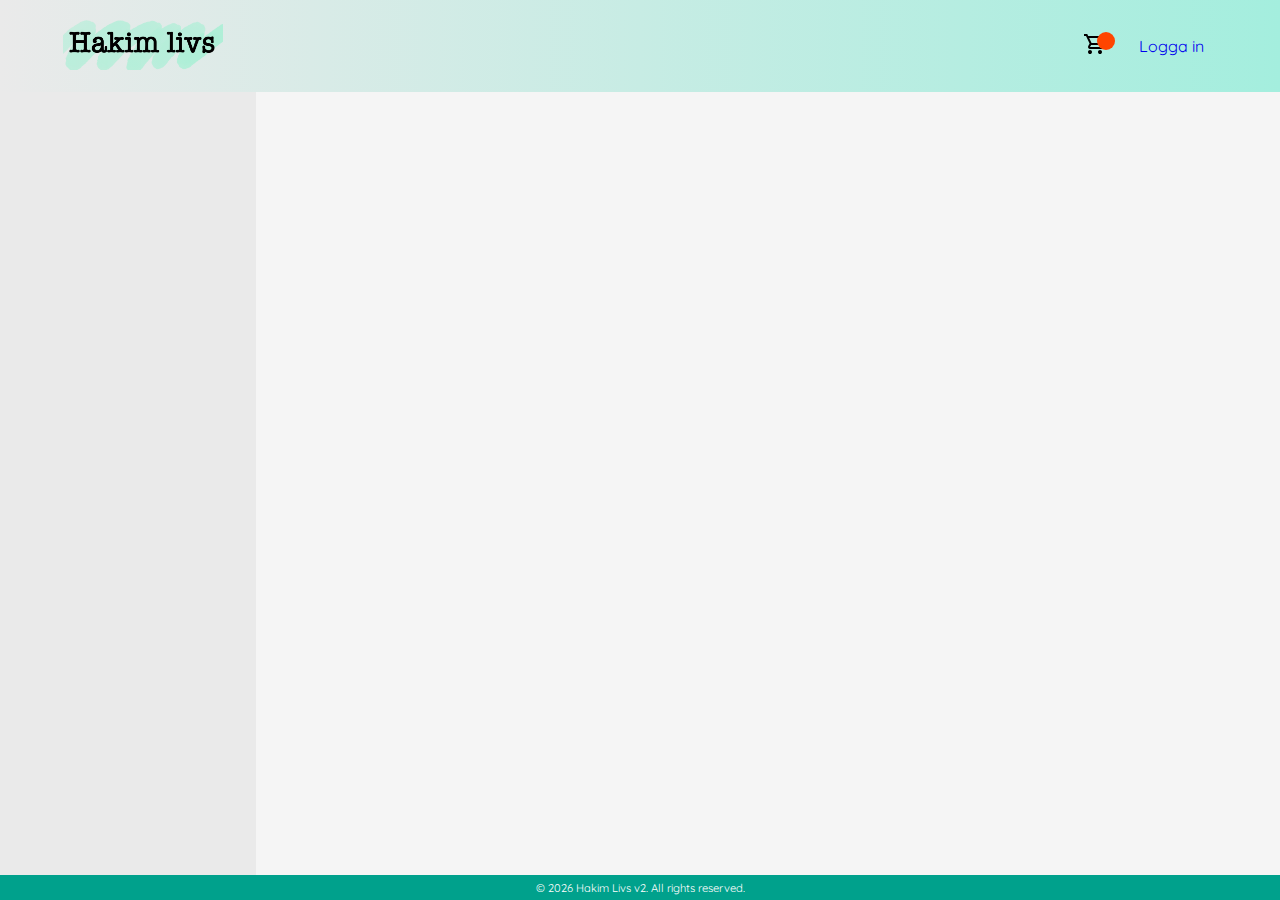
<file: index.html>
<!DOCTYPE html>
<html lang="en">
  <head>
    <meta charset="UTF-8" />
    <meta name="viewport" content="width=device-width, initial-scale=1.0" />
    <title>Produktlista | Hakim Livs</title>
    <link rel="stylesheet" href="/style/style.css" />
    <link rel="stylesheet" href="/style/products.css" />

    <!-- PAGE-SPECIFIC JAVASCRIPT -->
    <script type="module" defer src="./src/scripts/products.js"></script>
    <script defer src="./src/fun/easterEggClick.js"></script>
  </head>

  <body>
    <header class="site-header">
      <!-- rendered by js. see components/header.html -->
    </header>

    <main>
      <!-- MAIN CONTENT -->
       <div class="container">
        <div id="main-container" class="products-page-container">
          <div id="products-page-main">
            <!-- Category filters -->
            <div id="category-buttons"></div>
            <div id="products"></div>
          </div>
          <!-- <button id="sortBtn">Sort alphabetically</button> -->
        </div>
      </div>
    </main>

    <footer></footer>
  </body>
</html>
</file>
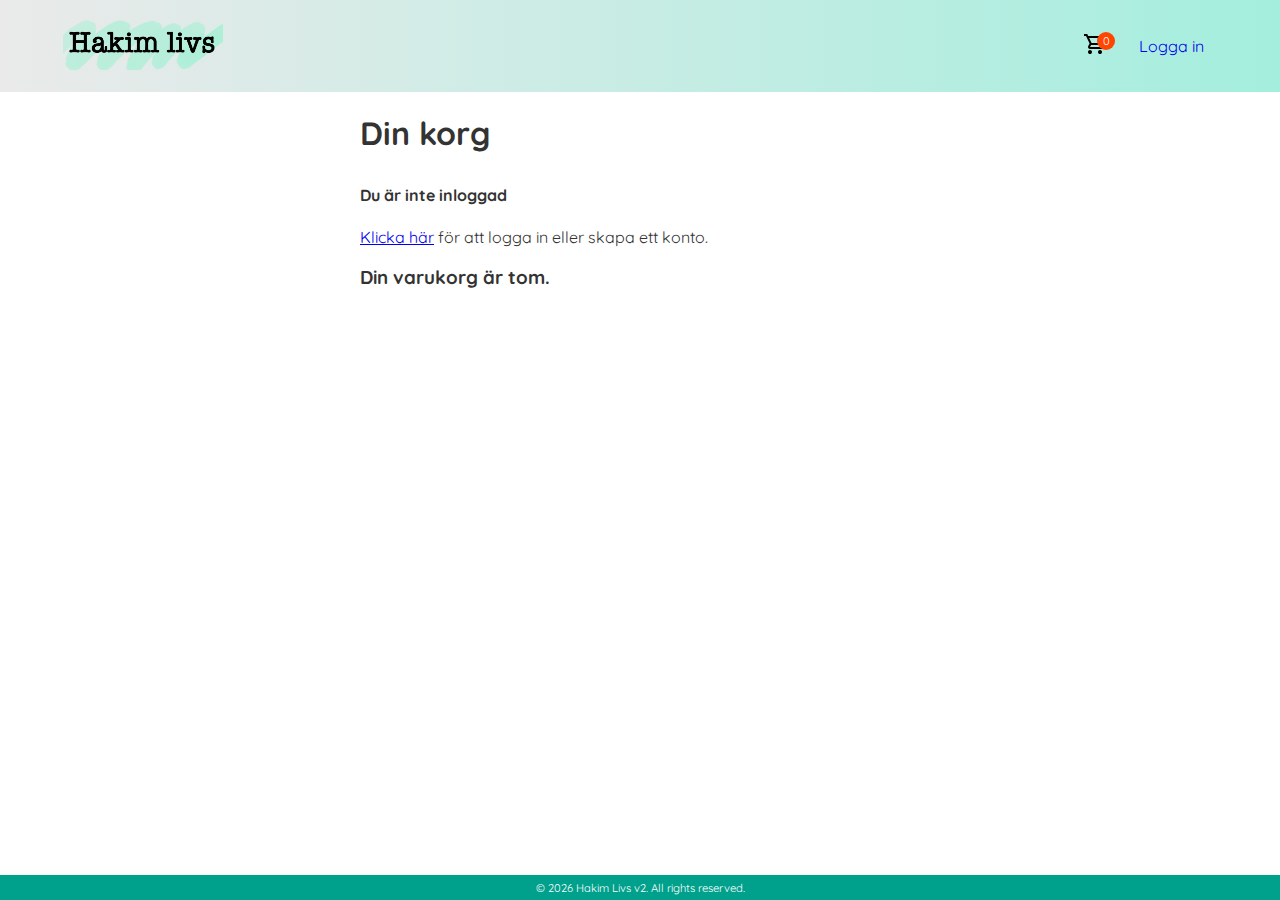
<file: cart.html>
<!DOCTYPE html>
<html lang="en">
  <head>
    <meta charset="UTF-8" />
    <meta name="viewport" content="width=device-width, initial-scale=1.0" />
    <title>Hakim Livs</title>
    <link rel="stylesheet" href="/style/style.css" />
    <link rel="stylesheet" href="/style/cart.css">

    <script type="module" defer src="./src/scripts/cart.js"></script>
  </head>
  <body>

    <!-- HEADER -->
    <header class="site-header"></header>


    <!-- MAIN CONTENT -->
    <main class="main-content-cart">
      <h1>Din korg</h1>
      <p id="welcomeMessage"></p>
      <div id="loggedOut"></div>
      <div class="cart-table-container">
        <!-- Rendered in cartFunctions.js via cart.js -->
      </div>
    </main>

    <!-- FOOTER -->
    <footer class="site-footer"></footer>


  </body>
</html>
</file>
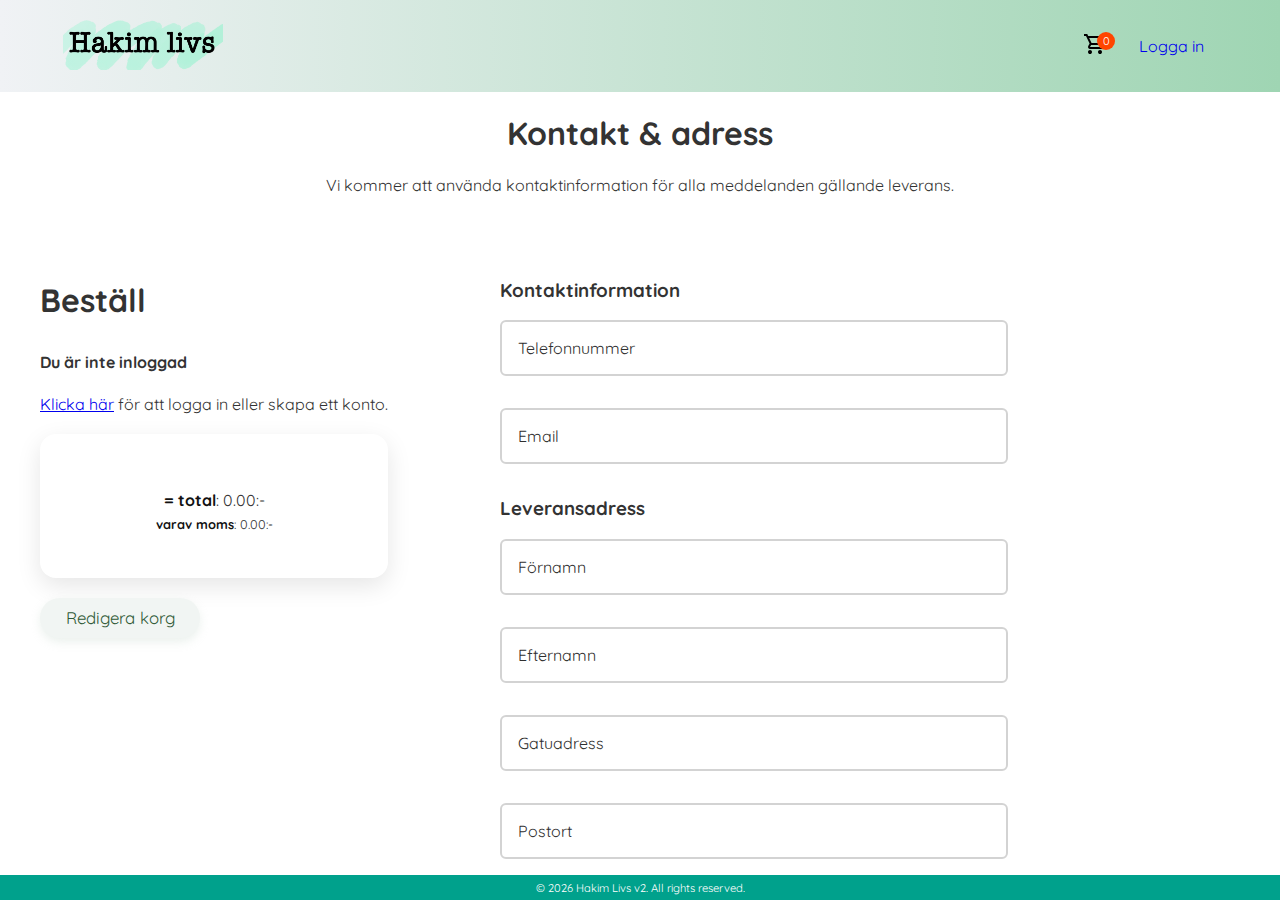
<file: checkout.html>
<!DOCTYPE html>
<html lang="en">
  <head>
    <meta charset="UTF-8" />
    <meta name="viewport" content="width=device-width, initial-scale=1.0" />
    <title>Hakim Livs</title>
    <link rel="stylesheet" href="/style/style.css" />
    <link rel="stylesheet" href="/style/checkout.css" />

    <script type="module" defer src="./src/scripts/checkout.js"></script>
  </head>
  <body>
    <header class="site-header">
      <!-- rendered by js. see components/header.html -->
    </header>

    <!-- MAIN CONTENT -->
    <main class="main-content">
      <div style="display: flex; flex-direction: column">
        <h1 style="text-align: center">Kontakt & adress</h1>
        <p style="text-align: center">
          Vi kommer att använda kontaktinformation för alla meddelanden gällande
          leverans.
        </p>
        <div class="order-container">
          <div class="order-information">
            <h1>Beställ</h1>
            <p id="welcomeMessage"></p>
            <div id="loggedOut"></div>

            <!-- ATTN developers: Press CTRL+m in your browser to autofill the form data with test data -->

            <div class="mini-cart-container"></div>
            <a href="/cart.html" class="btn-secondary">Redigera korg</a>
          </div>

          <form style="margin-top: 2rem">
            <h3>Kontaktinformation</h3>
            <div class="input-wrapper">
              <input
                id="phoneNumber"
                maxlength="100"
                minlength="4"
                type="text"
                name="phoneNumber"
                required
                placeholder=" "
              />
              <label for="phoneNumber">Telefonnummer</label>
            </div>

            <div class="input-wrapper">
              <input
                id="email"
                maxlength="100"
                minlength="4"
                type="text"
                name="email"
                required
                placeholder=" "
              />
              <label for="email">Email</label>
            </div>

            <h3>Leveransadress</h3>
            <div class="input-wrapper">
              <input
                id="firstName"
                maxlength="100"
                minlength="1"
                type="text"
                name="firstName"
                required
                placeholder=" "
              />
              <label for="firstName">Förnamn</label>
            </div>
            <div class="input-wrapper">
              <input
                id="lastName"
                maxlength="100"
                minlength="1"
                type="text"
                name="lastName"
                required
                placeholder=" "
              />
              <label for="lastName">Efternamn</label>
            </div>

            <div class="input-wrapper">
              <input
                id="streetAddress"
                maxlength="100"
                minlength="3"
                type="text"
                name="streetAddress"
                required
                placeholder=" "
              />
              <label for="streetAddress">Gatuadress</label>
            </div>
            <div class="input-wrapper">
              <input
                id="city"
                maxlength="100"
                minlength="1"
                type="text"
                name="city"
                required
                placeholder=" "
              />
              <label for="city">Postort</label>
            </div>
            <div class="input-wrapper">
              <input
                id="postcode"
                maxlength="5"
                minlength="5"
                type="text"
                name="postcode"
                required
                placeholder=" "
              />
              <label for="postcode">Postnummer</label>
            </div>

            <button id="order-button">Beställ</button>
            <span class="form-error"></span>
          </form>
        </div>

        <!-- <br /><br /> -->
      </div>
    </main>
    <!-- Order confirmation modal -->
    <div id="orderConfirmationModal" class="modal">
      <div class="modal-content">
        <span class="close-button" id="closeModal">&times;</span>
        <h2>Tack för ditt köp!</h2>
        <p>Ordernummer: <span id="orderNumber"></span></p>
        <p>Ordern har skickats till <span id="userEmail"></span></p>
        <button id="goToIndex">Gå till startsidan</button>
      </div>
    </div>

    <!-- FOOTER -->
    <footer class="site-footer"></footer>
  </body>
</html>
</file>
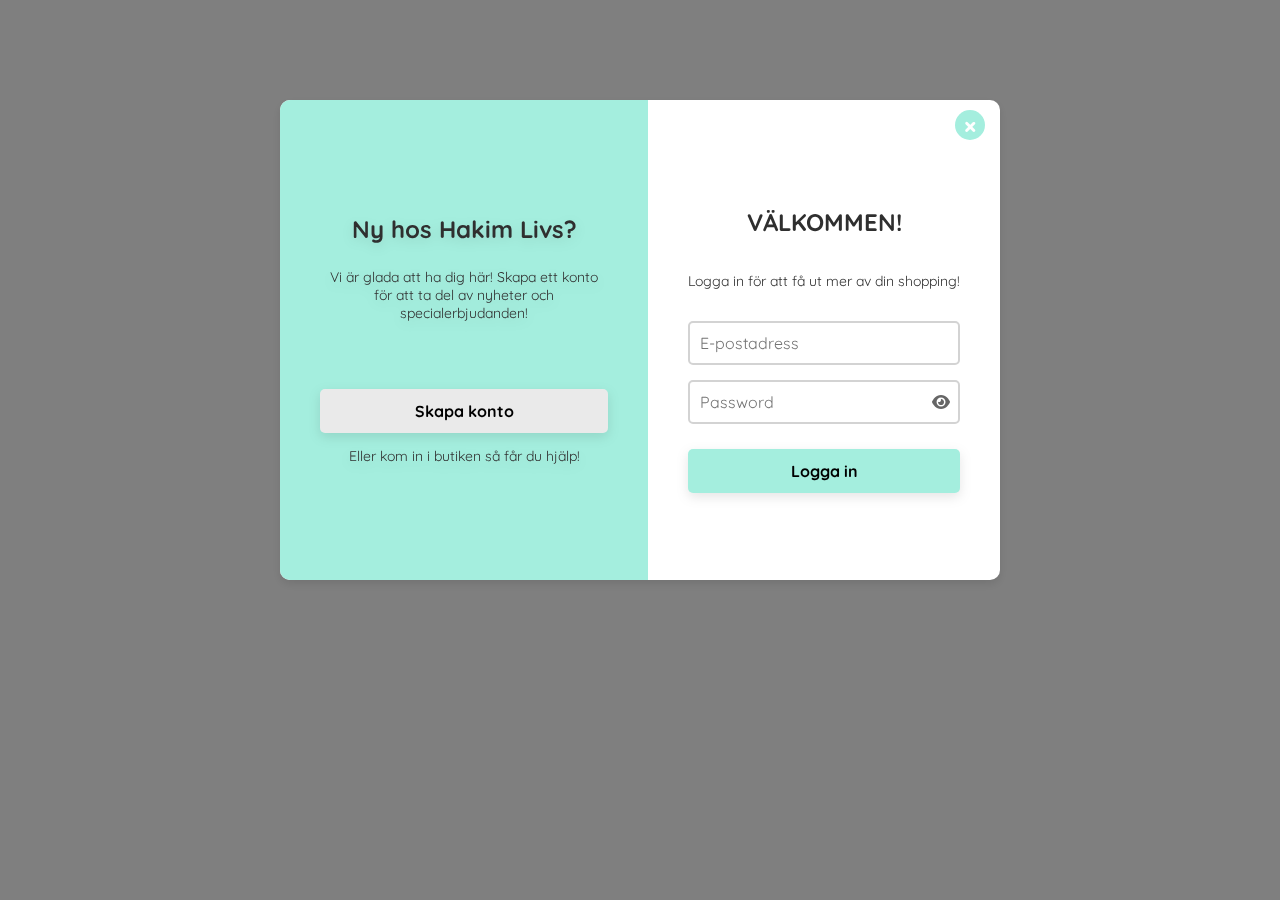
<file: login.html>
<!DOCTYPE html>
<html lang="en">
  <head>
    <meta charset="UTF-8" />
    <meta name="viewport" content="width=device-width, initial-scale=1.0" />
    <title>Login - Hakim Livs</title>
    <link
      rel="stylesheet"
      href="https://cdnjs.cloudflare.com/ajax/libs/font-awesome/6.0.0-beta3/css/all.min.css"
    />
    <link rel="stylesheet" href="/style/login.css" />
    <link rel="stylesheet" href="style//style.css" />
  </head>
  <body>
    <!-- Login Popup Form -->
    <div id="loginPopup" class="login-popup">
      <div class="modal-content">
        <div class="greetings-content">
          <h2>Ny hos Hakim Livs?</h2>
          <p>
            Vi är glada att ha dig här! Skapa ett konto för att ta del av nyheter och specialerbjudanden!
          </p>
          <!-- <div class="separator"></div> -->
          
          <button id="createAccountBtn">Skapa konto</button>
          <p>Eller kom in i butiken så får du hjälp!</p>
        </div>
        <div id="loginFormWrapper">
          <span class="close">&times;</span>
          <h2>VÄLKOMMEN!</h2>
          <p>Logga in för att få ut mer av din shopping!</p>
          <form id="loginForm">
            <div class="input-container">
              <input
                type="email"
                maxlength="100"
                id="username"
                placeholder="E-postadress"
                required
              />
            </div>
            <div class="password-container">
              <input
                type="password"
                maxlength="100"
                id="password"
                placeholder="Password"
                required
              />
              <i class="fas fa-eye" id="togglePassword"></i>
            </div>
            <button type="submit" id="loginBtn">Logga in</button>
            <div class="error-message"></div>
          </form>

          <!-- <div class="separator"></div> -->

          <!-- <div>Ny hos Hakim Livs?</div> -->
          <!-- <button id="createAccountBtn">Skapa konto</button> -->
        </div>
        <!--end of login form wrapper-->

        <!-- Registration Popup Form (Moved Outside) -->
        <div id="registerFormWrapper" style="display: none">
          <span class="close">&times;</span>
          <h2>SKAPA KONTO</h2>
          <p>Fyll i din information nedan för att skapa ett konto.</p>
          <form id="registerForm">
            <div class="input-container">
              <input
                type="text"
                maxlength="100"
                id="registerFirstName"
                placeholder="Förnamn"
                required
              />
            </div>
            <div class="input-container">
              <input
                type="text"
                maxlength="100"
                id="registerLastName"
                placeholder="Efternamn"
                required
              />
            </div>
            <div class="input-container">
              <input
                type="email"
                maxlength="100"
                id="registerEmail"
                placeholder="E-postadress"
                required
              />
            </div>
            <div class="password-container">
              <input
                type="password"
                maxlength="100"
                minlength="8"
                id="registerPassword"
                placeholder="Lösenord"
                required
              />
              <i class="fas fa-eye" id="toggleRegisterPassword"></i>
            </div>
            <div class="password-container">
              <input
                type="password"
                maxlength="100"
                minlength="8"
                id="confirmPassword"
                placeholder="Bekräfta lösenord"
                required
              />
              <i class="fas fa-eye" id="toggleConfirmPassword"></i>
            </div>
            <button type="submit" id="registerBtn">Skapa kontot!</button>
          </form>
          <p><a href="#" id="backToLogin">Tillbaka till inloggning</a></p>
        </div>
        <!--end of register form wrapper-->
      </div>
      <!--end of modal content-->
    </div>
    <!--end of login popup-->
    <!-- PAGE-SPECIFIC JAVASCRIPT -->
    <script type="module" src="./src/scripts/login.js"></script>
  </body>
</html>
</file>
<file: style/style.css>
@import url("https://fonts.googleapis.com/css2?family=Quicksand:wght@300..700&display=swap");

:root {
  color: #333;
  background-color: #fff;

  --dark-green: #00a18c;
  --lite-green: #a4eede;
  --lite-gray: #eaeaea;
  --lite-grey: var(--lite-gray);
}

body,
button,
input,
textarea,
select,
option {
  font-family: Quicksand, Arial, sans-serif;
}

html,
body {
  max-width: 100dvw;
  overflow-x: hidden;
}

body {
  margin: 0;
  min-width: 320px;
  height: 100dvh;

  /* So the footer is always at the bottom */
  display: flex;
  flex-direction: column;
  & > main {
    width: 100%;
    flex-grow: 1;
    overflow-y: auto;
  }
}
.container {
  max-width: 1300px;
  margin: 0 auto;
  width: 100%;
  padding: 0px;
  height: 100%;
}

/* Header */
.site-header {
  background-image: linear-gradient(90deg, var(--lite-gray), var(--lite-green));
  padding: 1rem;
}

.site-header nav {
  display: flex;
  justify-content: space-between;
  align-items: center;
}
.logo {
  max-width: 160px;
  max-height: 200px;
  margin-left: 0.6rem;
}
.logo-container {
  display: flex;
  justify-content: center;
  align-items: center;
  margin-left: 37px;
}
.version {
  margin-left: 7%;
}

.nav-links {
  display: flex;
  gap: 2rem;
  list-style: none;
  padding: 0;
  align-items: center;
  margin-right: 60px;
}

.nav-links a {
  text-decoration: none;
}

.cart-link {
  position: relative;
}

.cart-link span {
  position: absolute;
  top: -8px;
  right: -8px;

  display: inline-block;
  background-color: orangered;
  color: white;
  width: 18px;
  height: 18px;
  font-size: 0.7rem;
  display: flex;
  justify-content: center;
  align-items: center;
  border-radius: 100%;
}
main{
  flex-grow: 1;
}

/* Main Content */
.main-content {
  /* padding: 2rem; */
  max-width: 80rem;
  margin: auto;
}

/* Login */
.login-form {
  display: flex;
  flex-direction: column;
  gap: 1rem;
}

.form-group {
  display: flex;
  flex-direction: column;
}

.form-group input {
  padding: 0.5rem;
  border: 1px solid #ddd;
}

/* Footer */
.site-footer {
  background: var(--dark-green);
  color: white;
  padding: 0.33rem;
  text-align: center;
}

.footer-links {
  display: flex;
  gap: 1rem;
  justify-content: center;
}

.footer-links a {
  text-decoration: none;
  color: black;
}

#welcomeMessage {
  font-size: 1.2rem;
  font-style: italic;
  color: rgb(187, 4, 4);
  font-weight: 700;

  margin-top: 2rem;
}

.limited-width {
  width: 1200px;
  margin: auto;
  max-width: 100%;
}

.dropdown-container {
  position: relative;
  min-width: 140px;
}

.dropdown-menu {
  position: absolute;
  flex-direction: column;
  display: flex;
  justify-content: center;
  transform: scaleY(0);
  transform-origin: top;
  transition: 125ms;
  width: 100%;
  z-index: 1000;

  & > * {
    border: 0;
    background: none;
    font-size: 1rem;
    text-align: center;
    display: block;
    padding: 1rem;
    background-color: rgb(56, 56, 56);
    color: white !important;
    cursor: pointer;

    &:hover {
      background-color: rgb(80, 80, 80);
    }
  }
}

.dropdown-trigger {
  background-color: rgba(0, 0, 0, 0.4);
  color: white;
  text-align: center;
  padding: 0.5rem;
  user-select: none;
  cursor: pointer;
}

.dropdown-container:hover .dropdown-menu {
  transform: scaleY(1);
}

footer p {
  margin: 0;
  font-size: 0.7rem;
}

.notification {
  position: fixed;
  top: 1rem;
  left: 50%;
  transform: translateX(-50%);
  background-color: rgb(187, 51, 41);
  color: white;
  font-weight: bold;
  padding: .25rem;
  border-radius: 10px;
  box-shadow: 5px 5px 5px rgba(0, 0, 0, 0.2);
  z-index: 20000;
  animation: notification 4.2s;
  user-select: none;
  pointer-events: none;
}

@keyframes notification {
  0% {
    transform: scale(0);
  }

  5% {
    transform: scale(1);
  }

  95% {
    transform: scale(1);
  }

  100% {
    transform: scale(0);
  }
}

@keyframes egg-bloop {
  0% {
    transform: scale(0) rotate(90deg);
  }

  50% {
    transform: scale(1) rotate(0deg);
  }

  100% {
    transform: scale(0) rotate(-90deg);
  }
}

.egg {
  animation-name: egg-bloop;
  animation-duration: 1s;
}
</file>
<file: style/products.css>
#main-container,
#products-page-main {
  height: 100%;
  overflow-y: hidden;
  overflow-x: hidden;
  background-color: #f5f5f5;
}

.product-card img {
  max-width: 160px;
  max-height: 200px;
  min-width: 160px;
}

#products-page-main {
  display: grid;
  grid-template-columns: 1fr 4fr;
}

#category-buttons {
  height: 100%;
  overflow-y: auto;
  background-color: var(--lite-gray);

  display: flex;
  flex-direction: column;

  & button {
    border: 0;
    padding: 1rem;
    cursor: pointer;
    text-align: right;
    display: flex;
    align-items: center;
    justify-content: flex-end;
    gap: 1rem;

    & img {
      display: none;
    }

    &:not(.selected):hover {
      background-color: rgba(0, 0, 0, 0.05);
    }

    &.selected {
      font-weight: bold;
      background-color: var(--dark-green);
      color: white;

      & img {
        display: block;
      }
    }
  }
}

#products {
  height: calc(100% - 3rem);
  overflow-y: auto;
  padding: 1rem 0.5rem;
  position: relative;
}

.laddar-produkter {
  position: absolute;
  left: 50%;
  top: 50%;
  translate: -50% -50%;
  text-align: center;
  font-size: 2rem;

  & .big {
    font-size: 5rem;
  }
}

/* Products */
#products {
  display: grid;
  align-content: flex-start;
  width: 100%;
  overflow-y: auto;
  grid-template-columns: repeat(4, 1fr);
  max-width: calc(220px * 4 + 3rem);
  margin: 0 auto;
  gap: 1rem;
}

.product-card {
  border: 2px solid #ddd;
  border-radius: 1rem;
  padding: 1rem;
  text-align: center;
  box-shadow: 5px 5px 5px rgba(0, 0, 0, 0.05);
  display: flex;
  flex-direction: column;
  justify-content: center;
  align-items: center;
  max-width: 180px;
  min-width: 180px;
  background-color: white;
  
  /* max-height: 400px; */

  & h3,
  h4,
  p {
    margin: 0.25rem;
  }

  &.sold-out {
    filter: grayscale(1);
    opacity: 0.75;
    border-style: dashed;
    border-width: 2px;
  }
}

.spacer {
  flex-grow: 1;
}

.product-card button {
  background: lightgray;
  border: none;
  padding: 0.5rem 1rem;
  cursor: pointer;

  &:hover {
    background: #b1b1b1;
  }

  &:active {
    background: #8b8b8b;
  }
}

.product-card-controls {
  display: flex;
  align-items: center;
  justify-content: center;
  gap: 1rem;

  & button {
    width: 40px;
    height: 40px;
    display: flex;
    border-radius: 50%;
    align-items: center;
    justify-content: center;
  }
}

.moms {
	font-size: 0.7rem;
	font-style: italic;
}

#pagination {
	display: grid;
	grid-template-columns: 1fr 1fr 1fr;
	align-items: center;
	gap: 1rem;
	user-select: none;
  display: flex;
  justify-content: center;
  grid-column: 1 / -1;
  gap: 10px;
  

	& > * {
		display: flex;
		justify-content: center;
	}

	& button {
		background-color: var(--dark-green);
		padding: .25rem;
		border-radius: 5px;

		&:hover {
			background-color: rgb(53, 53, 53) !important;
		}

		& img {
			display: block !important;
			width: 25px;
		}
	}
}
</file>
<file: style/cart.css>
.cart-table * {
    margin: 0;
}

.cart-table button {
    margin-top: 1rem;
}
.main-content-cart{
    max-width: 35rem;
    margin: auto;
}

main button {
    border: 0;
    padding: .5rem 1.5rem;
    border-radius: 3rem;
    cursor: pointer;

    &:hover {
        background-color: lightgray;
    }

    &:active {
        background-color: #b8b8b8;
    }
}

.cart-table td {
    padding: .5rem;
}

.cart-table .image-td {
    width: 100px;

    & img {
        width: 100%;
    }
}

.cart-table .controls {
    display: flex;
    gap: 1rem;

    & button {
        display: flex;
        align-items: center;
        gap: .5rem;

        & img {
            position: relative;
            top: -2px;
        }
    }
}

.cart-table .quantity {
    font-size: 1.5rem;
    color: orangered;
    margin-left: 1rem;
}

.cart-table .styck {
    font-size: .8rem;
    margin-left: 1.5rem;
}

.cart-table tfoot th {
    text-align: right;
}

.cart-table tfoot td {
    padding-left: 1rem;
}

.fortsätt {
    background-color: green;
    color: white;
    font-size: 1.5rem;
    margin-top: 1rem;
}

/*welcome loginmsg*/
#loginStatus {
  
    font-size: 1.2rem;
    font-style: italic;
    color: rgb(187, 4, 4);
    font-weight: 700;
    
    margin-top: 2rem;
  }
</file>
<file: style/checkout.css>
:root {
  --lite-gray: #f0f2f5;
  --lite-green: #9fd5b3;
  --lite-green-hover: #88c9a3;
  --lite-gray-hover: #d3d3d3;
  --text-main: #2f2f2f;
  --text-link: #0a66c2;
}

label {
  display: block;
  margin-bottom: 1.5rem;
  max-width: 30rem;
  width: 100%;
}

.input-label {
  display: block;
  margin-bottom: 6px;
  color: var(--text-main);
  font-weight: 600;
  font-size: 14px;
}

input {
  width: 100%;
  padding: 10px 12px;
  border: 2px solid var(--lite-gray-hover);
  border-radius: 6px;
  background-color: white;
  font-size: 16px;
  color: var(--text-main);
  transition: border-color 0.3s, box-shadow 0.3s;
}

input:focus {
  outline: none;
  border-color: var(--lite-green);
  box-shadow: 0 0 0 3px rgba(159, 213, 179, 0.3);
}

.input-wrapper {
  position: relative;
  margin-bottom: 2rem;
}

.input-wrapper input {
  width: 30rem;
  padding: 12px;
  padding-top: 20px;
  position: relative;
  z-index: 0;
  font-size: 16px;
  border: 2px solid var(--lite-gray-hover);
  border-radius: 6px;
}

.input-wrapper label {
  position: absolute;
  top: 20px;
  left: 12px;
  color: var(--text-main);
  /* background: var(--lite-gray); */
  padding: 0 6px;
  pointer-events: none;
  transition: 0.2s ease all;
  z-index: 1;
  line-height: 1;
}

.input-wrapper input:focus + label,
.input-wrapper input:not(:placeholder-shown) + label {
  top: -6px;
  left: 10px;
  font-size: 0.9rem;
  z-index: 2;
  background-color: white;
  border-radius: 15px;
  width: max-content;
  color: var(--lite-green);
}

.product {
  display: grid;
  /* grid-template-columns: 2fr 1fr 1fr 1fr 1fr; */
  grid-template-columns: 1fr 1fr;
  align-items: center;
  font-size: 0.9em;
}

.product *,
p {
  margin: 0;
}

.order-container {
  display: flex;
  gap: 5rem;
  margin: 2rem 0.5rem;
  align-items: start;
}

.order-information {
  height: max-content;
  padding: 2rem;
  /* margin-top: 5rem; */
  border-radius: 12px;
  background-color: white;
  /* box-shadow: -4px 4px 8px rgba(0, 0, 0, 0.1), 4px 4px 8px rgba(0, 0, 0, 0.1), */
  /* 0 4px 8px rgba(0, 0, 0, 0.1), 0 0 0 1px var(--lite-gray); */

  transition: box-shadow 0.3s ease, transform 0.2s ease;
}

a.btn-secondary {
  display: inline-block;
  background-color: #f1f5f3;
  color: #2f5936;
  padding: 0.6rem 1.6rem;
  font-size: 1.05rem;
  border-radius: 2rem;
  text-decoration: none;
  text-align: center;
  transition: background-color 0.3s ease, box-shadow 0.3s ease;
  box-shadow: 0 4px 10px rgba(189, 209, 197, 0.3);
}

a.btn-secondary:hover {
  background-color: #e1ede8;
  box-shadow: 0 6px 14px rgba(189, 209, 197, 0.4);
}

a.btn-secondary:active {
  background-color: #d3e4dc;
  box-shadow: inset 0 2px 6px rgba(0, 0, 0, 0.1);
}

/* .order-information:hover { */
/* box-shadow: 0 6px 16px rgba(0, 0, 0, 0.15), 0 0 0 1px var(--lite-gray); */
/* transform: translateY(-2px); */
/* } */

.mini-cart-container {
  max-width: 35rem;
  margin: 20px auto;
  padding: 20px;
  background: #ffffff;
  border-radius: 16px;
  box-shadow: 0 8px 24px rgba(0, 0, 0, 0.1);
  color: #333;
}

.product {
  border-bottom: 1px solid #eaeaea;
  padding-bottom: 12px;
  margin-bottom: 12px;
  max-width: 30rem;
}

.product h4 {
  /* margin: 0 1rem 1rem; */
  font-size: 1.1em;
  color: #222;
  text-align: start;
  /* white-space: nowrap; */
  line-height: 1.5rem;
}

.product p {
  margin: 2px 0;
  font-size: 0.95em;
  text-align: center;
  line-height: 1.5rem;
  white-space: nowrap;
}

.product-numbers {
  width: 100%;
  display: flex;
  justify-content: space-around;
  align-items: center;
  gap: 3rem;
}

.total-amount {
  padding-top: 10px;
}

.total-amount p {
  margin: 6px 0;
  font-size: 1em;
  text-align: center;
}

.total-amount strong {
  color: #111;
}

/*css for order confirmation modal*/
.modal {
  display: none; /* Hidden by default */
  position: fixed;
  z-index: 3; /* Sit on top */
  left: 0;
  top: 0;
  width: 100vw;
  height: 100vh;

  background-color: rgba(0, 0, 0, 0.4);
}

.modal-content {
  background-color: var(--lite-gray);
  padding: 40px;
  border-radius: 15px;
  box-shadow: 0 8px 20px rgba(0, 0, 0, 0.2);
  width: 50%;
  min-width: 300px;
  max-width: 600px;
  text-align: center;
  font-family: "Segoe UI", Tahoma, Geneva, Verdana, sans-serif;
  margin: 15% auto; /* 15% from the top and centered */
}

.modal-content h2 {
  font-size: 28px;
  margin-bottom: 20px;
  color: var(--text-main);
}

.modal-content p {
  font-size: 18px;
  line-height: 1.6;
  margin-bottom: 15px;
  color: var(--text-main);
}

.close-button {
  color: #aaa;
  float: right;
  font-size: 32px;
  font-weight: bold;
  cursor: pointer;
}

.close-button:hover,
.close-button:focus {
  color: var(--text-main);
  text-decoration: none;
  cursor: pointer;
}

#goToIndex {
  background-color: var(--lite-green);
  color: white;
  padding: 12px 25px;
  font-size: 16px;
  border: none;
  border-radius: 8px;
  cursor: pointer;
  box-shadow: 0 4px 12px rgba(0, 123, 255, 0.3);
  margin-top: 20px;
  transition: background-color 0.3s ease;
}

#goToIndex:hover {
  background-color: var(--lite-green-hover);
}

.form-error {
  color: maroon;
}
#order-button {
  border: 0;
  padding: 0.5rem 1.5rem;
  border-radius: 3rem;
  cursor: pointer;
  background-color: var(--lite-green);
  color: white;
  font-size: 1.5rem;
  margin-top: 1rem;
  transition: background-color 0.2s ease-in-out;
}

#order-button:hover {
  background-color: var(--lite-gray-hover);
}

#order-button:active {
  background-color: #b8b8b8;
}

form {
  width: 50%;
}

@media (max-width: 1000px) {
  .order-container {
    display: flex;
    flex-direction: column;
    justify-content: center;
    align-items: center;
  }
  form {
    width: 50%;
    margin-left: -40%
  }
  input {
    position: relative;
    margin-bottom: 2rem;
    max-width: 330px;
  }
}
</file>
<file: style/login.css>
:root {
  --lite-gray: #f0f2f5;
  --lite-green: #9fd5b3;
  --lite-green-hover: #88c9a3;
  --lite-gray-hover: #d3d3d3;
  --lite-gray-hover2: rgb(72, 72, 72);
  --text-main: #2f2f2f;
  --text-link: #0a66c2;
}

.login-popup {
  display: flex;
  position: fixed;
  z-index: 999;
  left: 0;
  top: 0;
  width: 100%;
  height: 100%;
  background-color: rgba(0, 0, 0, 0.5);
  justify-content: center;
  align-items: flex-start;
  padding-top: 100px;
  overflow: auto;
}

.modal-content {
  background: white;
  /* padding: 40px; */
  border-radius: 10px;
  /* width: 500px; */
  width: 45rem;
  height: 30rem;
  display: flex;

  position: relative;
  box-shadow: 0px 4px 10px rgba(0, 0, 0, 0.1);
}

.signUp {
  display: flex;
  padding: 3rem;
  align-items: center;
  width: auto;
}

.hideElement {
  display: none;
}

.greetings-content {
  display: flex;
  flex-direction: column;
  align-items: center;
  justify-content: center;
  border-radius: 10px 0 0 10px;
  background-color: var(--lite-green);
  padding: 40px;
  width: 40%;
  & h2 {
    filter: drop-shadow(0 4px 6px rgba(0, 0, 0, 0.1));
  }

  & p {
    filter: drop-shadow(0 4px 6px rgba(0, 0, 0, 0.1));
  }
}

#loginFormWrapper {
  padding: 40px;
  margin: 0 auto;
  display: flex;
  flex-direction: column;
  justify-content: center;
  gap: 0.7rem;
}

.close {
  position: absolute;
  top: 10px;
  right: 15px;
  font-size: 25px;
  cursor: pointer;
  background-color: var(--lite-green);
  color: white;
  width: 30px;
  height: 30px;
  border-radius: 50%;
  display: flex;
  align-items: center;
  justify-content: center;
  font-weight: bold;
  transition: background-color 0.3s linear;
}

.close:hover {
  background-color: var(--lite-green-hover);
}

h2 {
  text-align: center;
  font-size: 24px;
  font-weight: bold;
  margin-bottom: 10px;
  color: var(--text-main);
}

p {
  text-align: center;
  font-size: 14px;
  margin-bottom: 20px;
  color: var(--text-main);
}

.input-container,
.password-container {
  display: flex;
  flex-direction: column;
  margin-bottom: 15px;
}

input {
  width: 100%;
  font-size: 16px;
  padding: 10px;
  box-sizing: border-box;
  border: 2px solid var(--lite-gray-hover);
  border-radius: 5px;
}

input[type="password"]::-ms-reveal {
  display: none;
}
.password-container {
  position: relative;
}

#password {
  width: 100%;
  font-size: 16px;
  padding: 10px;
  box-sizing: border-box;
  border: 2px solid var(--lite-gray-hover);
  border-radius: 5px;
}

button {
  width: 100%;
  padding: 12px;
  margin-top: 10px;
  border: none;
  cursor: pointer;
  border-radius: 5px;
  font-size: 16px;
  transition: background 0.3s, color 0.3s;
  font-weight: bold;
  filter: drop-shadow(0 4px 6px rgba(0, 0, 0, 0.1));
  transition: all 0.3s linear;
}

button:hover {
  filter: drop-shadow(0 6px 8px rgba(0, 0, 0, 0.15));
}

#loginBtn {
  background: var(--lite-green);
}

#loginBtn:hover {
  background: var(--lite-green-hover);
}

#createAccountBtn {
  background: var(--lite-gray);
  color: black;
  margin-top: 47px
}

#createAccountBtn:hover {
  background: var(--lite-gray-hover);
}

#registerBtn {
  background: var(--lite-green);
}

p a {
  text-align: left;
  color: var(--text-link);
  text-decoration: none;
  font-size: 14px;
  font-weight: bold;
}

p a:hover {
  text-decoration: underline;
}

.separator {
  border-top: 1px solid black;
  margin: 20px 0;
  width: 75%;
}

#registerPopup {
  display: none;
}

.password-container i {
  position: absolute;
  right: 10px;
  top: 50%;
  transform: translateY(-50%);
  cursor: pointer;
  color: #666;
  z-index: 1;
}

.error-message {
  display: none;
  color: red;
  margin-top: 10px;
}

.error-message.showElement {
  display: block;
}
</file>
